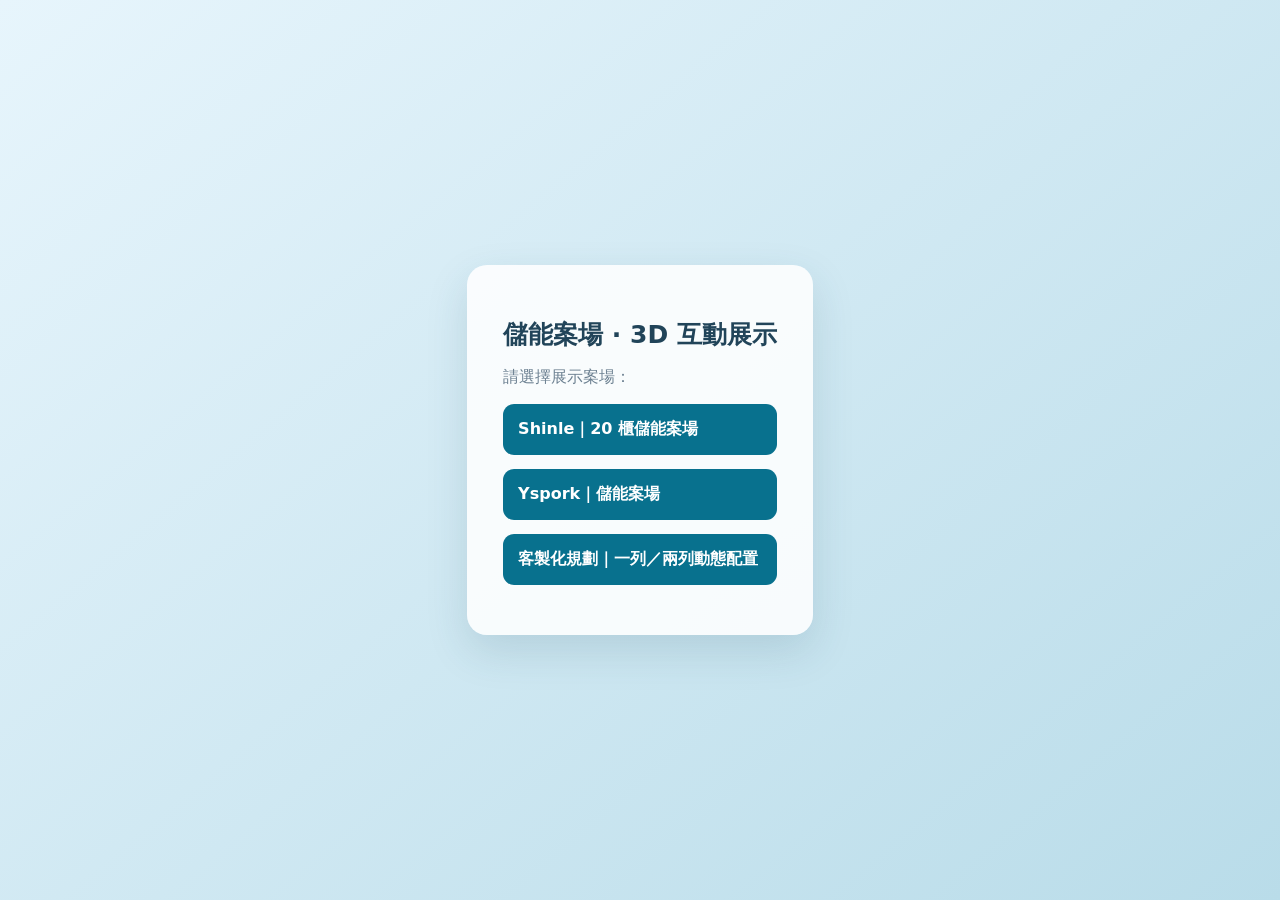
<file: index.html>
<!doctype html>
<html lang="zh-Hant"><head><meta charset="utf-8"><meta name="viewport" content="width=device-width,initial-scale=1"><title>3D 儲能案場展示</title><style>body{margin:0;min-height:100vh;display:grid;place-items:center;font-family:system-ui,'Microsoft JhengHei',sans-serif;background:linear-gradient(140deg,#e7f5fc,#b9dce9);color:#214459}.panel{padding:36px;background:#ffffffdd;border-radius:20px;box-shadow:0 16px 42px #1f506526;max-width:550px}h1{font-size:25px}a{display:block;margin:14px 0;padding:15px;background:#08718e;color:white;text-decoration:none;border-radius:11px;font-weight:700}a:hover{background:#09536b}p{color:#6c8091}</style></head><body><main class="panel"><h1>儲能案場 · 3D 互動展示</h1><p>請選擇展示案場：</p><a href="./shinle/">Shinle｜20 櫃儲能案場</a><a href="./yspork/">Yspork｜儲能案場</a><a href="./planner/">客製化規劃｜一列／兩列動態配置</a></main></body></html>
</file>
